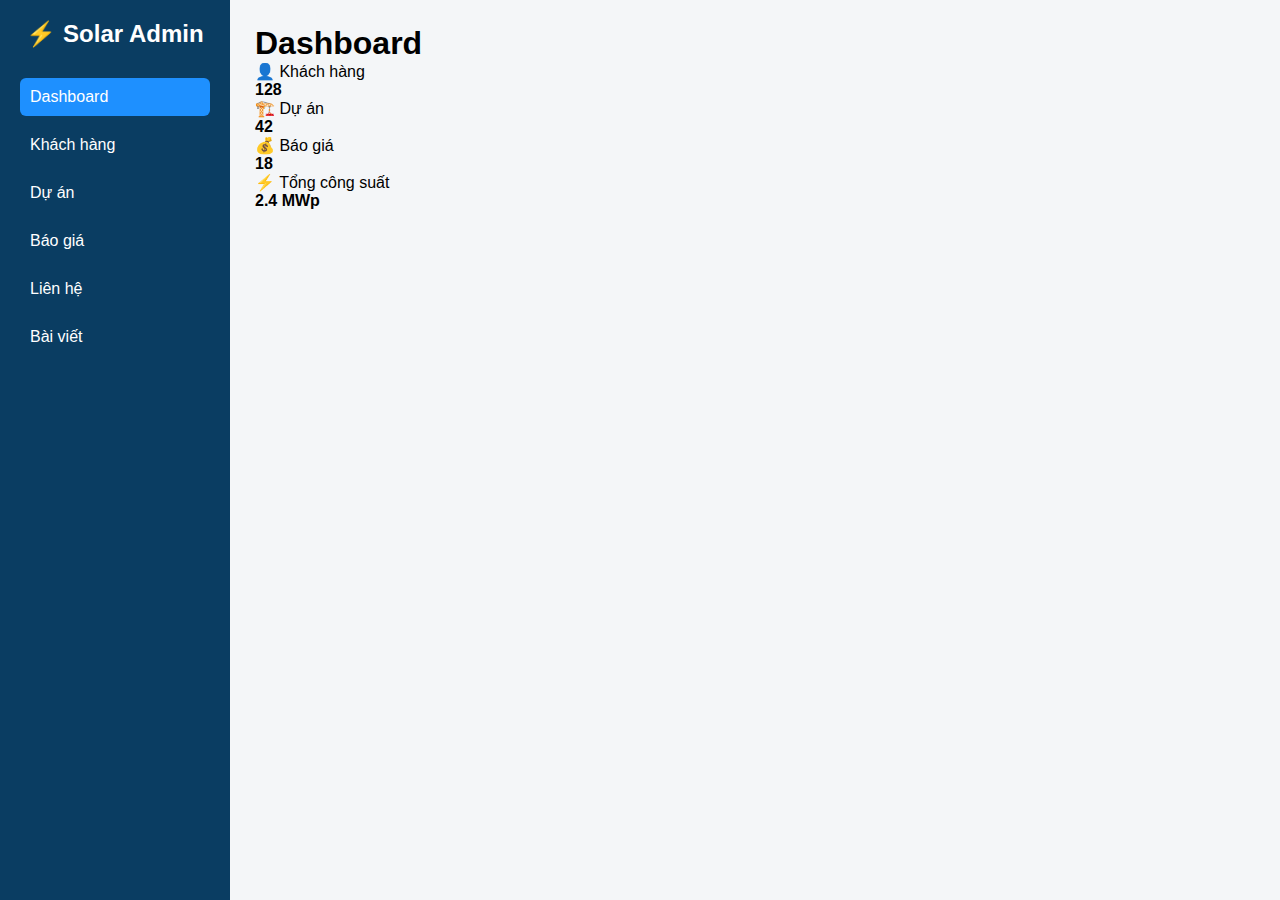
<file: Admin/index.html>
<!DOCTYPE html>
<html lang="vi">
<head>
    <meta charset="UTF-8">
    <title>Admin Solar - Dashboard</title>
    <link rel="stylesheet" href="style.css">
</head>
<body>

<div class="admin">
    <!-- SIDEBAR -->
    <aside class="sidebar">
        <h2>⚡ Solar Admin</h2>
        <ul>
            <li class="active"><a href="index.html">Dashboard</a></li>
            <li><a href="customers.html">Khách hàng</a></li>
            <li><a href="projects.html">Dự án</a></li>
            <li><a href="quotes.html">Báo giá</a></li>
            <li><a href="contacts.html">Liên hệ</a></li>
            <li><a href="posts.html">Bài viết</a></li>
        </ul>
    </aside>

    <!-- CONTENT -->
    <main class="content">
        <h1>Dashboard</h1>

        <div class="cards">
            <div class="card">👤 Khách hàng<br><b>128</b></div>
            <div class="card">🏗️ Dự án<br><b>42</b></div>
            <div class="card">💰 Báo giá<br><b>18</b></div>
            <div class="card">⚡ Tổng công suất<br><b>2.4 MWp</b></div>
        </div>
    </main>
</div>

</body>
</html>
</file>
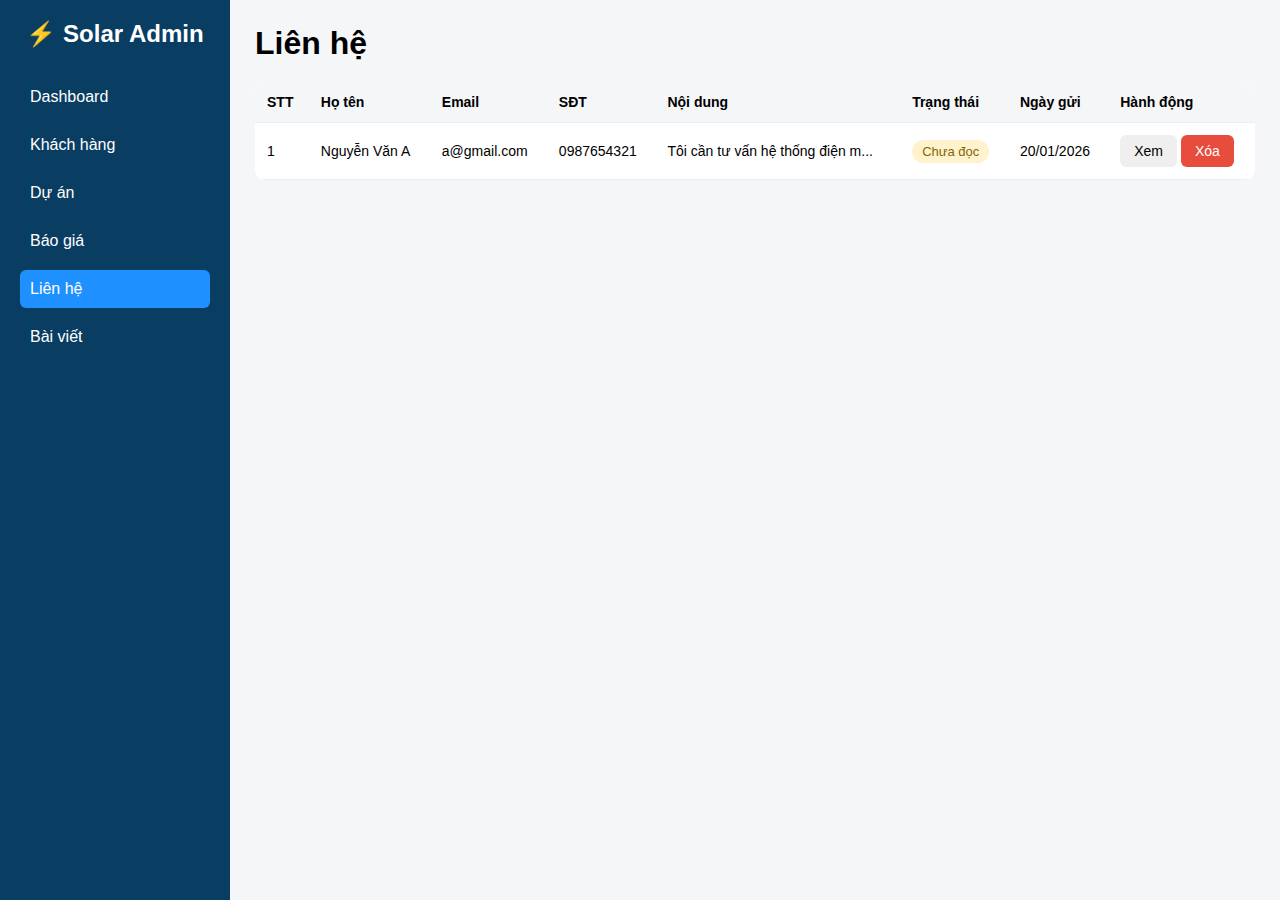
<file: Admin/contacts.html>
<!DOCTYPE html>
<html lang="vi">
<head>
<meta charset="UTF-8">
<title>Liên hệ</title>
<link rel="stylesheet" href="style.css">
</head>
<body>

<div class="admin">
    <!-- Sidebar -->
    <aside class="sidebar">
        <h2>⚡ Solar Admin</h2>
        <ul>
            <li><a href="index.html">Dashboard</a></li>
            <li><a href="customers.html">Khách hàng</a></li>
            <li><a href="projects.html">Dự án</a></li>
            <li><a href="quotes.html">Báo giá</a></li>
            <li class="active"><a href="contacts.html">Liên hệ</a></li>
            <li><a href="posts.html">Bài viết</a></li>
        </ul>
    </aside>

    <!-- Content -->
    <main class="content">
        <div class="content-header">
            <h1>Liên hệ</h1>
        </div>

        <table class="table">
            <thead>
                <tr>
                    <th>STT</th>
                    <th>Họ tên</th>
                    <th>Email</th>
                    <th>SĐT</th>
                    <th>Nội dung</th>
                    <th>Trạng thái</th>
                    <th>Ngày gửi</th>
                    <th>Hành động</th>
                </tr>
            </thead>
            <tbody id="contactTable"></tbody>
        </table>
    </main>
</div>

<script>
let contacts = JSON.parse(localStorage.getItem("contacts")) || [
    {
        id: 1,
        name: "Nguyễn Văn A",
        email: "a@gmail.com",
        phone: "0987654321",
        message: "Tôi cần tư vấn hệ thống điện mặt trời",
        status: "Chưa đọc",
        date: "20/01/2026"
    }
];

function saveContacts() {
    localStorage.setItem("contacts", JSON.stringify(contacts));
}

function renderContacts() {
    const table = document.getElementById("contactTable");
    table.innerHTML = "";

    contacts.forEach((c, index) => {
        table.innerHTML += `
        <tr>
            <td>${index + 1}</td>
            <td>${c.name}</td>
            <td>${c.email}</td>
            <td>${c.phone}</td>
            <td>${c.message.slice(0, 30)}...</td>
            <td>
                <span class="status ${c.status === 'Đã đọc' ? 'approved' : 'pending'}">
                    ${c.status}
                </span>
            </td>
            <td>${c.date}</td>
            <td>
                <button class="btn view" onclick="viewContact(${c.id})">Xem</button>
                <button class="btn delete" onclick="deleteContact(${c.id})">Xóa</button>
            </td>
        </tr>`;
    });
}

function viewContact(id) {
    const c = contacts.find(item => item.id === id);
    c.status = "Đã đọc";
    saveContacts();
    renderContacts();

    alert(
`HỌ TÊN: ${c.name}
EMAIL: ${c.email}
SĐT: ${c.phone}

NỘI DUNG:
${c.message}`
    );
}

function deleteContact(id) {
    if (!confirm("Xóa liên hệ này?")) return;
    contacts = contacts.filter(c => c.id !== id);
    saveContacts();
    renderContacts();
}

renderContacts();
</script>

</body>
</html>
</file>
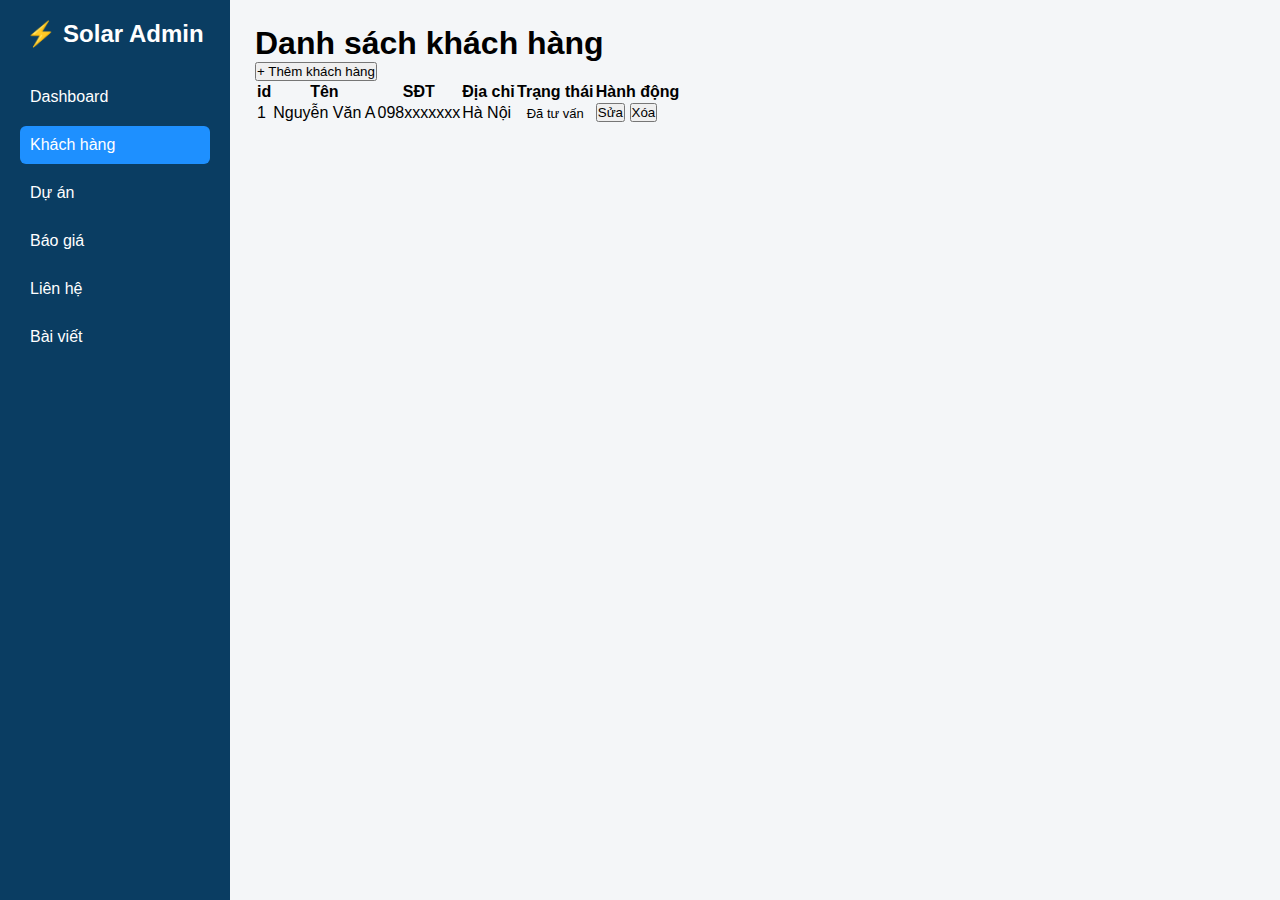
<file: Admin/customers.html>
<!DOCTYPE html>
<html lang="vi">
<head>
    <meta charset="UTF-8">
    <title>Admin - Khách hàng</title>
    <link rel="stylesheet" href="style.css">
</head>
<body>

<div class="admin">
    <!-- SIDEBAR -->
    <aside class="sidebar">
        <h2>⚡ Solar Admin</h2>
        <ul>
            <li><a href="index.html">Dashboard</a></li>
            <li class="active"><a href="customers.html">Khách hàng</a></li>
            <li><a href="projects.html">Dự án</a></li>
            <li><a href="quotes.html">Báo giá</a></li>
            <li><a href="contacts.html">Liên hệ</a></li>
            <li><a href="posts.html">Bài viết</a></li>
        </ul>
    </aside>

    <!-- CONTENT -->
    <main class="content">
        <div class="header">
            <h1>Danh sách khách hàng</h1>
            <button onclick="openModal()">+ Thêm khách hàng</button>
        </div>

        <table>
            <thead>
                <tr>
                    <th>id</th>
                    <th>Tên</th>
                    <th>SĐT</th>
                    <th>Địa chỉ</th>
                    <th>Trạng thái</th>
                    <th>Hành động</th>
                </tr>
            </thead>
            <tbody id="customerList">
                <tr>
                    <td>1</td>
                    <td>Nguyễn Văn A</td>
                    <td>098xxxxxxx</td>
                    <td>Hà Nội</td>
                    <td><span class="status success">Đã tư vấn</span></td>
                    <td>
                        <button class="edit" onclick="editCustomer(this)">Sửa</button>
                        <button class="delete" onclick="deleteRow(this)">Xóa</button>
                    </td>
                </tr>
            </tbody>
        </table>
    </main>
</div>

<!-- MODAL -->
<div class="modal" id="modal">
    <div class="modal-content">
        <h3 id="modalTitle">Thêm khách hàng</h3>

        <input type="text" id="name" placeholder="Tên khách hàng">
        <input type="text" id="phone" placeholder="Số điện thoại">
        <input type="text" id="address" placeholder="Địa chỉ">

        <select id="status">
            <option>Chưa tư vấn</option>
            <option>Đã tư vấn</option>
        </select>

        <div class="modal-actions">
            <button onclick="saveCustomer()">Lưu</button>
            <button class="cancel" onclick="closeModal()">Hủy</button>
        </div>
    </div>
</div>



<script src="script.js"></script>
</body>
</html>
</file>
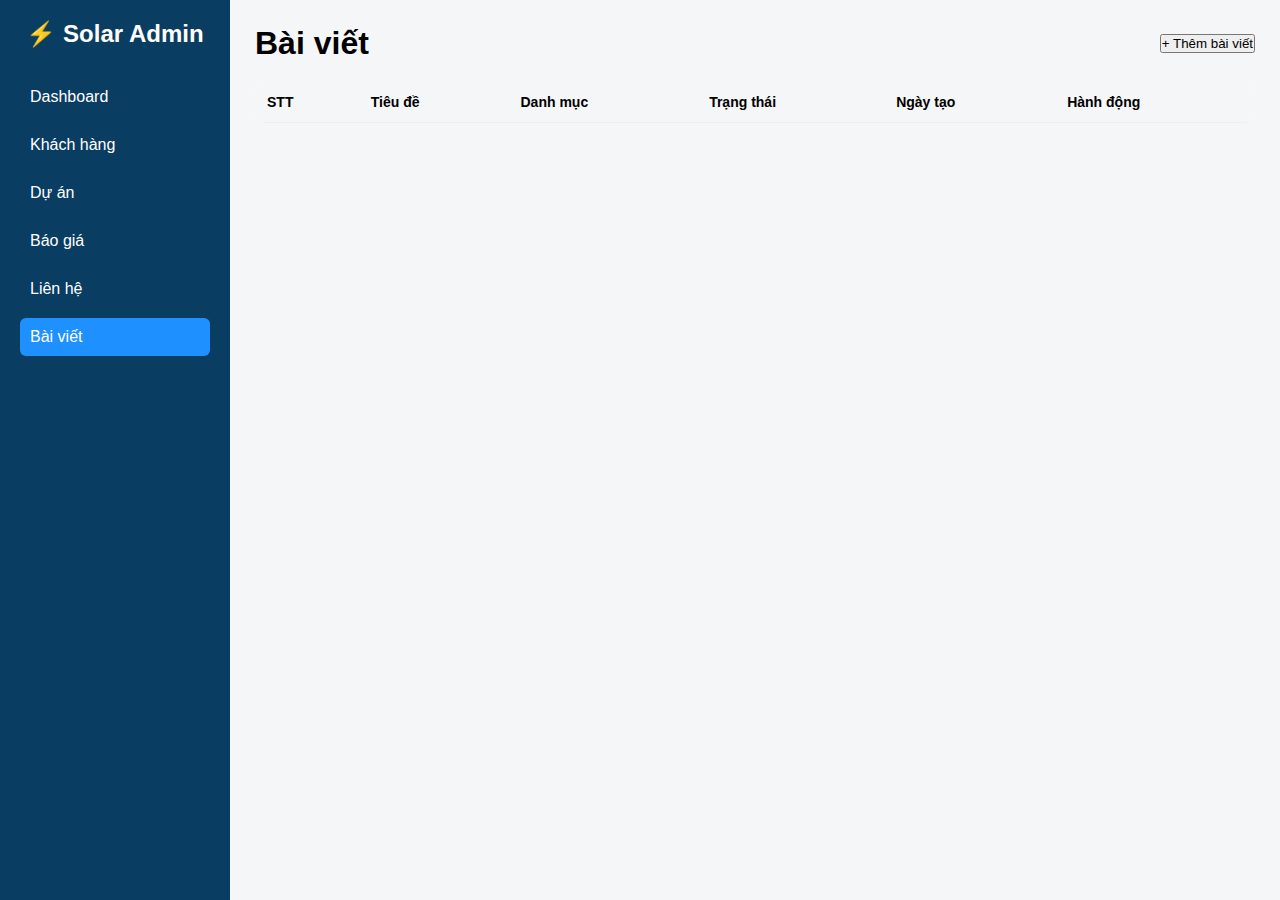
<file: Admin/posts.html>
<!DOCTYPE html>
<html lang="vi">
<head>
<meta charset="UTF-8">
<title>Bài viết</title>
<link rel="stylesheet" href="style.css">
</head>
<body>

<div class="admin">
    <!-- Sidebar -->
    <aside class="sidebar">
        <h2>⚡ Solar Admin</h2>
        <ul>
            <li><a href="index.html">Dashboard</a></li>
            <li><a href="customers.html">Khách hàng</a></li>
            <li><a href="projects.html">Dự án</a></li>
            <li><a href="quotes.html">Báo giá</a></li>
            <li><a href="contacts.html">Liên hệ</a></li>
            <li class="active"><a href="posts.html">Bài viết</a></li>
        </ul>
    </aside>

    <!-- Content -->
    <main class="content">
        <div class="content-header">
            <h1>Bài viết</h1>
            <button class="btn-add" onclick="openPostModal()">+ Thêm bài viết</button>
        </div>

        <table class="table">
            <thead>
                <tr>
                    <th>STT</th>
                    <th>Tiêu đề</th>
                    <th>Danh mục</th>
                    <th>Trạng thái</th>
                    <th>Ngày tạo</th>
                    <th>Hành động</th>
                </tr>
            </thead>
            <tbody id="postTable"></tbody>
        </table>
    </main>
</div>

<!-- Modal Bài Viết -->
<div class="modal" id="postModal">
    <div class="modal-content">
        <h2 id="modalTitle">Thêm bài viết</h2>

        <form id="postForm">
            <div class="form-group">
                <label>Tiêu đề</label>
                <input type="text" id="title" required>
            </div>

            <div class="form-group">
                <label>Danh mục</label>
                <select id="category">
                    <option>Tin tức</option>
                    <option>Kiến thức</option>
                    <option>Dự án</option>
                </select>
            </div>

            <div class="form-group">
                <label>Nội dung</label>
                <textarea id="content" rows="5" required></textarea>
            </div>

            <div class="form-actions">
                <button type="button" class="btn cancel" onclick="closePostModal()">Hủy</button>
                <button type="submit" class="btn save">Lưu</button>
            </div>
        </form>
    </div>
</div>

<script>
let posts = JSON.parse(localStorage.getItem("posts")) || [];
let editPostId = null;

function savePosts() {
    localStorage.setItem("posts", JSON.stringify(posts));
}

function renderPosts() {
    const table = document.getElementById("postTable");
    table.innerHTML = "";

    posts.forEach((p, index) => {
        table.innerHTML += `
        <tr>
            <td>${index + 1}</td>
            <td>${p.title}</td>
            <td>${p.category}</td>
            <td>
                <span class="status ${p.status === 'Hiển thị' ? 'approved' : 'pending'}">
                    ${p.status}
                </span>
            </td>
            <td>${p.date}</td>
            <td>
                <button class="btn view" onclick="viewPost(${p.id})">Xem</button>
                <button class="btn edit" onclick="editPost(${p.id})">Sửa</button>
                <button class="btn delete" onclick="deletePost(${p.id})">Xóa</button>
            </td>
        </tr>`;
    });
}

function openPostModal() {
    document.getElementById("postModal").style.display = "flex";
}

function closePostModal() {
    document.getElementById("postModal").style.display = "none";
    document.getElementById("postForm").reset();
    editPostId = null;
}

function viewPost(id) {
    const p = posts.find(item => item.id === id);
    alert(
`TIÊU ĐỀ: ${p.title}
DANH MỤC: ${p.category}

NỘI DUNG:
${p.content}`
    );
}

function editPost(id) {
    const p = posts.find(item => item.id === id);
    editPostId = id;

    title.value = p.title;
    category.value = p.category;
    content.value = p.content;

    document.getElementById("modalTitle").innerText = "Sửa bài viết";
    openPostModal();
}

document.getElementById("postForm").addEventListener("submit", function(e) {
    e.preventDefault();

    if (editPostId) {
        const p = posts.find(item => item.id === editPostId);
        p.title = title.value;
        p.category = category.value;
        p.content = content.value;
    } else {
        posts.push({
            id: Date.now(),
            title: title.value,
            category: category.value,
            content: content.value,
            status: "Hiển thị",
            date: new Date().toLocaleDateString("vi-VN")
        });
    }

    savePosts();
    renderPosts();
    closePostModal();
});

function deletePost(id) {
    if (!confirm("Xóa bài viết này?")) return;
    posts = posts.filter(p => p.id !== id);
    savePosts();
    renderPosts();
}

renderPosts();
</script>

</body>
</html>
</file>
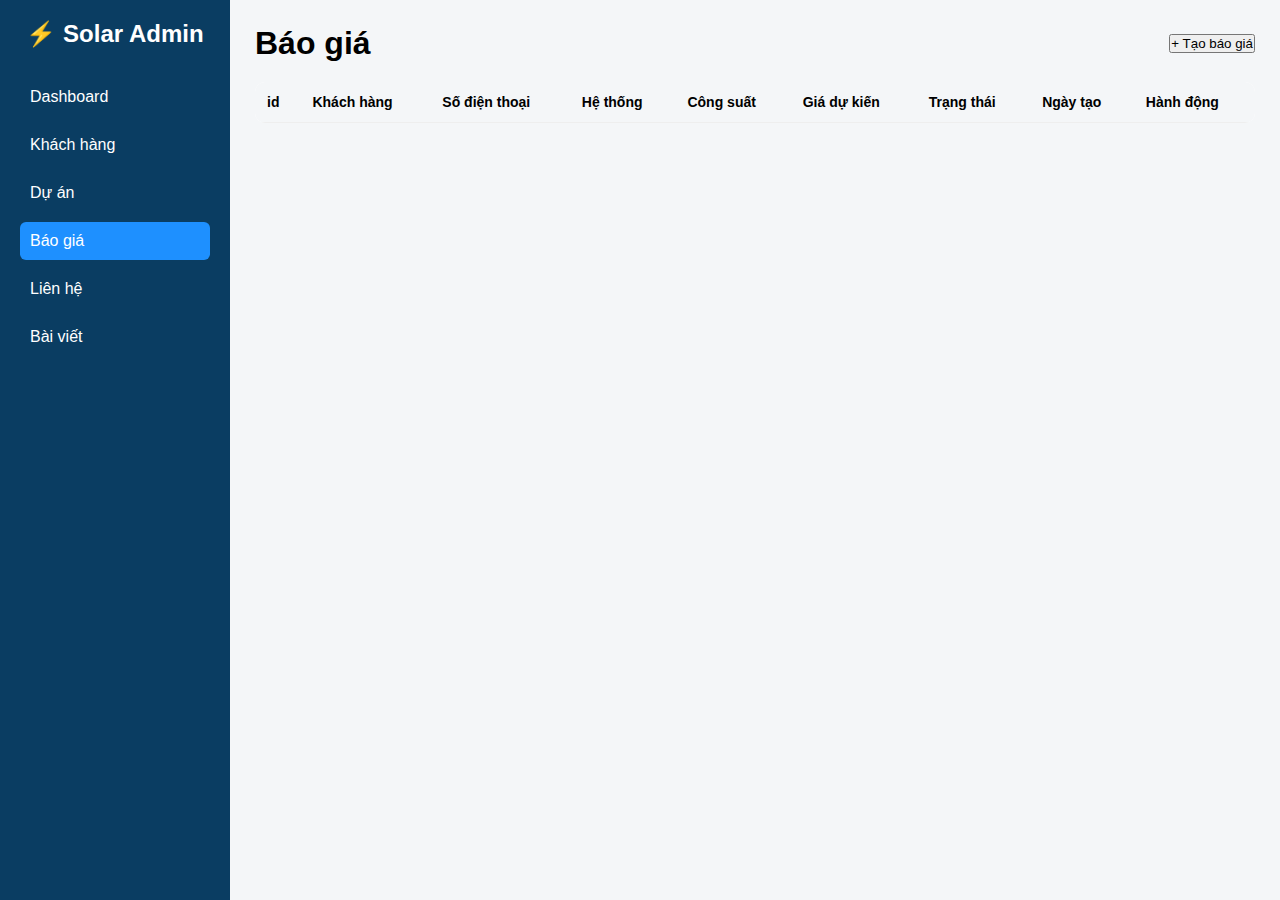
<file: Admin/quotes.html>
<!DOCTYPE html>
<html lang="vi">

<head>
    <meta charset="UTF-8">
    <title>Báo giá</title>
    <link rel="stylesheet" href="style.css">
</head>

<body>

    <div class="admin">
        <!-- Sidebar -->
        <aside class="sidebar">
            <h2>⚡ Solar Admin</h2>
            <ul>
                <li><a href="index.html">Dashboard</a></li>
                <li><a href="customers.html">Khách hàng</a></li>
                <li><a href="projects.html">Dự án</a></li>
                <li class="active"><a href="quotes.html">Báo giá</a></li>
                <li><a href="contacts.html">Liên hệ</a></li>
                <li><a href="posts.html">Bài viết</a></li>
            </ul>
        </aside>

        <!-- Content -->
        <main class="content">
            <div class="content-header">
                <h1>Báo giá</h1>
                <button class="btn-add" onclick="openModal()">+ Tạo báo giá</button>

            </div>

            <table class="table">
                <thead>
                    <tr>
                        <th>id</th>
                        <th>Khách hàng</th>
                        <th>Số điện thoại</th>
                        <th>Hệ thống</th>
                        <th>Công suất</th>
                        <th>Giá dự kiến</th>
                        <th>Trạng thái</th>
                        <th>Ngày tạo</th>
                        <th>Hành động</th>
                    </tr>
                </thead>
                <tbody id="quoteTable">
                    <tr>
                        <td>1</td>
                        <td>Nguyễn Văn A</td>
                        <td>0987 654 321</td>
                        <td>Điện mặt trời gia đình</td>
                        <td>5 kWp</td>
                        <td>120.000.000đ</td>
                        <td><span class="status pending">Chờ duyệt</span></td>
                        <td>20/01/2026</td>
                        <td>
                            <button class="btn view">Xem</button>
                            <button class="btn edit">Sửa</button>
                            <button class="btn delete">Xóa</button>
                        </td>
                    </tr>

                    <tr>
                        <td>2</td>
                        <td>Trần Thị B</td>
                        <td>0912 333 444</td>
                        <td>Điện mặt trời doanh nghiệp</td>
                        <td>50 kWp</td>
                        <td>980.000.000đ</td>
                        <td><span class="status approved">Đã gửi</span></td>
                        <td>18/01/2026</td>
                        <td>
                            <button class="btn view">Xem</button>
                            <button class="btn edit">Sửa</button>
                            <button class="btn delete">Xóa</button>
                        </td>
                    </tr>
                </tbody>
            </table>

        </main>
        <!-- Modal Form Báo Giá -->
        <div class="modal" id="quoteModal">
            <div class="modal-content">
                <h2>Tạo báo giá</h2>

                <form id="quoteForm">
                    <div class="form-group">
                        <label>Khách hàng</label>
                        <input type="text" id="name" required>
                    </div>

                    <div class="form-group">
                        <label>Số điện thoại</label>
                        <input type="text" id="phone" required>
                    </div>

                    <div class="form-group">
                        <label>Loại hệ thống</label>
                        <select id="system">
                            <option>Gia đình</option>
                            <option>Doanh nghiệp</option>
                            <option>Nhà xưởng</option>
                        </select>
                    </div>

                    <div class="form-group">
                        <label>Công suất</label>
                        <input type="text" id="power" placeholder="VD: 5 kWp">
                    </div>

                    <div class="form-group">
                        <label>Giá dự kiến</label>
                        <input type="text" id="price" placeholder="VD: 120.000.000đ">
                    </div>

                    <div class="form-actions">
                        <button type="button" class="btn cancel" onclick="closeModal()">Hủy</button>
                        <button type="submit" class="btn save">Lưu báo giá</button>
                    </div>
                </form>
            </div>
        </div>

    </div>
    <script>
        let quotes = JSON.parse(localStorage.getItem("quotes")) || [];

        function saveQuotes() {
            localStorage.setItem("quotes", JSON.stringify(quotes));
        }

        function renderQuotes() {
            const table = document.getElementById("quoteTable");
            table.innerHTML = "";

            quotes.forEach((q, index) => {
                table.innerHTML += `
        <tr>
            <td>${index + 1}</td>
            <td>${q.name}</td>
            <td>${q.phone}</td>
            <td>${q.system}</td>
            <td>${q.power}</td>
            <td>${q.price}</td>
            <td>
                <span class="status pending">${q.status}</span>
            </td>
            <td>${q.date}</td>
            <td>
                <td>
    <button class="btn view" onclick="viewQuote(${q.id})">Xem</button>
    <button class="btn edit" onclick="editQuote(${q.id})">Sửa</button>
    <button class="btn delete" onclick="deleteQuote(${q.id})">Xóa</button>
</td>

                <button class="btn delete" onclick="deleteQuote(${q.id})">Xóa</button>
            </td>
        </tr>`;
            });
        }

        function openModal() {
            document.getElementById("quoteModal").style.display = "flex";
        }

        function closeModal() {
            document.getElementById("quoteModal").style.display = "none";
            document.getElementById("quoteForm").reset();
        }

        document.getElementById("quoteForm").addEventListener("submit", function (e) {
            e.preventDefault();

            const quote = {
                id: Date.now(),
                name: name.value,
                phone: phone.value,
                system: system.value,
                power: power.value,
                price: price.value,
                status: "Chờ duyệt",
                date: new Date().toLocaleDateString("vi-VN")
            };

            quotes.push(quote);
            saveQuotes();
            renderQuotes();
            closeModal();
        });

        function deleteQuote(id) {
            if (!confirm("Xóa báo giá này?")) return;
            quotes = quotes.filter(q => q.id !== id);
            saveQuotes();
            renderQuotes();
        }

        renderQuotes();
    </script>

</body>

</html>
</file>
<file: Admin/style.css>
/* ===== RESET ===== */
* {
    margin: 0;
    padding: 0;
    box-sizing: border-box;
    font-family: Arial, Helvetica, sans-serif;
}

body {
    background: #f4f6f8;
}

/* ===== LAYOUT ===== */
.admin {
    display: flex;
    min-height: 100vh;
}

/* ===== SIDEBAR ===== */
.sidebar {
    width: 230px;
    background: #0a3d62;
    color: #fff;
    padding: 20px;
}

.sidebar h2 {
    text-align: center;
    margin-bottom: 30px;
}

.sidebar ul {
    list-style: none;
}

.sidebar ul li {
    margin-bottom: 10px;
}

.sidebar ul li a {
    display: block;
    padding: 10px;
    color: #fff;
    text-decoration: none;
    border-radius: 6px;
}

.sidebar ul li.active a,
.sidebar ul li a:hover {
    background: #1e90ff;
}

/* ===== CONTENT ===== */
.content {
    flex: 1;
    padding: 25px;
    overflow-x: auto;
}

.content-header {
    display: flex;
    justify-content: space-between;
    align-items: center;
    margin-bottom: 20px;
}

/* ===== BUTTON ===== */
.btn {
    padding: 8px 14px;
    border-radius: 6px;
    border: none;
    cursor: pointer;
    font-size: 14px;
}

.btn.add {
    background: #22c55e;
    color: white;
}

.btn.edit {
    background: #f1c40f;
    color: black;
}

.btn.delete {
    background: #e74c3c;
    color: white;
}

.btn.save {
    background: #2563eb;
    color: white;
}

.btn.cancel {
    background: #9ca3af;
    color: white;
}

/* ===== TABLE ===== */
.table {
    width: 100%;
    border-collapse: collapse;
    background: white;
    border-radius: 10px;
    overflow: hidden;
    font-size: 14px;
}

.table th,
.table td {
    padding: 12px;
    border-bottom: 1px solid #eee;
    vertical-align: middle;
}

.table th {
    background: #f4f6f8;
    text-align: left;
}

/* Ảnh thumbnail */
.table img {
    width: 70px;
    height: 50px;
    object-fit: cover;
    border-radius: 6px;
    border: 1px solid #ddd;
}

/* ===== STATUS ===== */
.status {
    padding: 4px 10px;
    border-radius: 20px;
    font-size: 13px;
}

.status.pending {
    background: #fff3cd;
    color: #856404;
}

.status.approved {
    background: #d4edda;
    color: #155724;
}

/* ===== MODAL ===== */
.modal {
    position: fixed;
    inset: 0;
    background: rgba(0,0,0,0.55);
    display: none;
    justify-content: center;
    align-items: center;
    z-index: 9999;
}

.modal-content {
    background: #fff;
    width: 820px;
    max-height: 90vh;
    overflow-y: auto;
    border-radius: 10px;
    padding: 24px;
    box-shadow: 0 20px 40px rgba(0,0,0,.25);
    animation: fadeIn .2s ease;
}

@keyframes fadeIn {
    from { opacity: 0; transform: translateY(-10px); }
    to { opacity: 1; transform: translateY(0); }
}

.close {
    float: right;
    font-size: 24px;
    cursor: pointer;
    color: #6b7280;
}

.close:hover {
    color: #ef4444;
}

/* ===== FORM ===== */
.modal-content form {
    display: grid;
    grid-template-columns: 1fr 1fr;
    gap: 16px;
}

.form-group {
    display: flex;
    flex-direction: column;
}

.form-group.full {
    grid-column: 1 / -1;
}

.form-group label {
    font-size: 13px;
    margin-bottom: 6px;
    font-weight: 500;
    color: #374151;
}

.form-group input,
.form-group textarea,
.form-group select {
    padding: 10px;
    border-radius: 6px;
    border: 1px solid #d1d5db;
    background: #f9fafb;
    font-size: 14px;
    outline: none;
}

.form-group textarea {
    resize: vertical;
    min-height: 120px;
}

.form-group input:focus,
.form-group textarea:focus,
.form-group select:focus {
    border-color: #2563eb;
    background: white;
}

/* ===== FORM ACTION ===== */
.form-actions {
    grid-column: 1 / -1;
    display: flex;
    justify-content: flex-end;
    gap: 10px;
    margin-top: 10px;
}

/* ===== FILTER BAR ===== */
.filter-bar {
    display: flex;
    gap: 10px;
    margin-bottom: 15px;
}

.filter-bar input,
.filter-bar select {
    padding: 8px 10px;
    border-radius: 6px;
    border: 1px solid #ccc;
    font-size: 14px;
}

.filter-bar input {
    flex: 1;
}

/* ===== RESPONSIVE ===== */
@media (max-width: 992px) {
    .sidebar {
        width: 180px;
    }
}

@media (max-width: 768px) {
    .modal-content {
        width: 95%;
    }

    .modal-content form {
        grid-template-columns: 1fr;
    }

    .table {
        font-size: 13px;
    }
}
</file>
